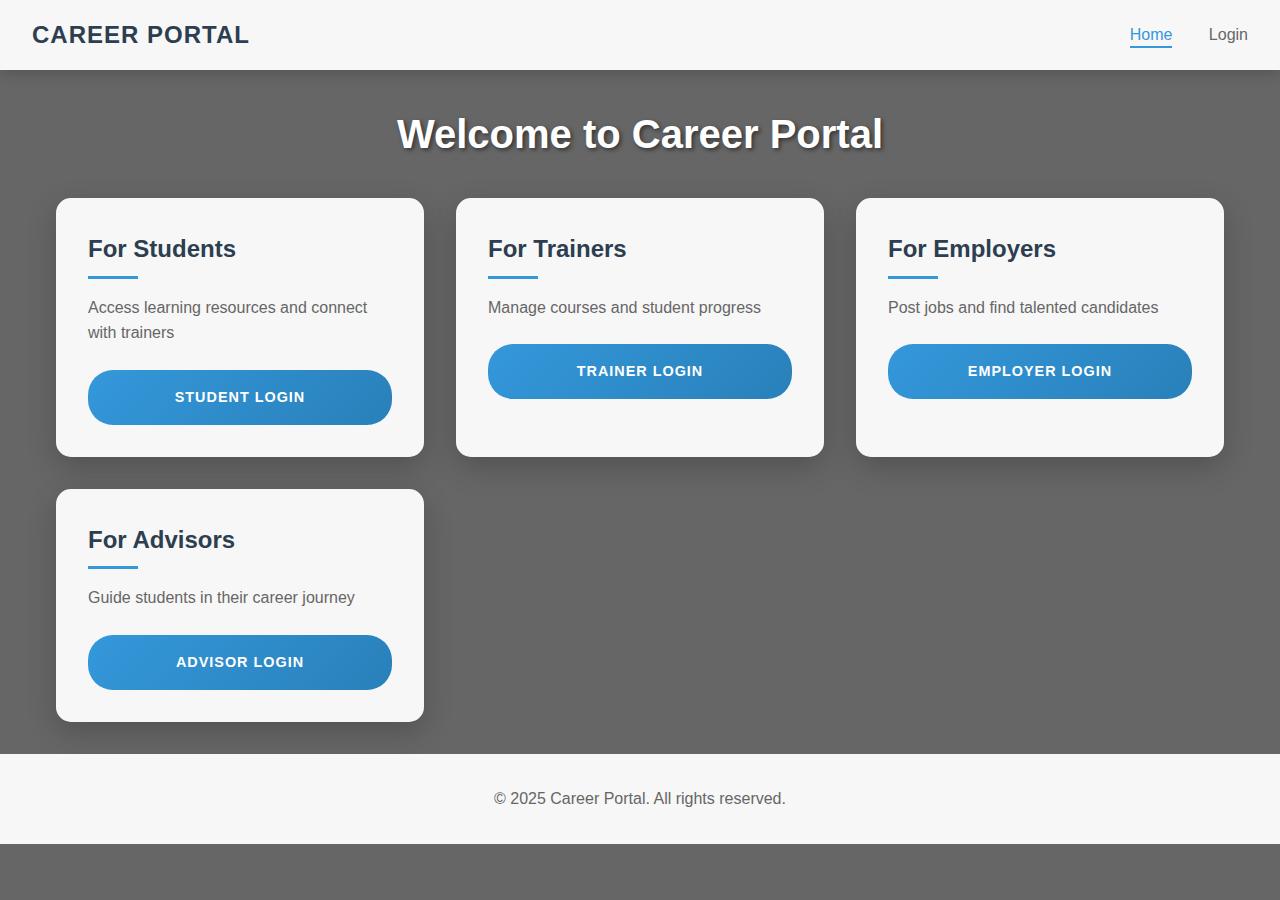
<file: index.html>
<!DOCTYPE html>
<html lang="en">
<head>
    <meta charset="UTF-8">
    <meta name="viewport" content="width=device-width, initial-scale=1.0">
    <title>Career Portal - Dashboard</title>
    <link rel="stylesheet" href="style.css">
</head>
<body>
    <nav class="navbar">
        <div class="logo">Career Portal</div>
        <div class="nav-links">
            <a href="index.html" class="active">Home</a>
            <a href="login.html">Login</a>
        </div>
    </nav>

    <main class="container">
        <h1>Welcome to Career Portal</h1>
        <div class="dashboard-cards">
            <div class="card">
                <h2>For Students</h2>
                <p>Access learning resources and connect with trainers</p>
                <a href="login.html" class="btn">Student Login</a>
            </div>
            <div class="card">
                <h2>For Trainers</h2>
                <p>Manage courses and student progress</p>
                <a href="login.html" class="btn">Trainer Login</a>
            </div>
            <div class="card">
                <h2>For Employers</h2>
                <p>Post jobs and find talented candidates</p>
                <a href="login.html" class="btn">Employer Login</a>
            </div>
            <div class="card">
                <h2>For Advisors</h2>
                <p>Guide students in their career journey</p>
                <a href="login.html" class="btn">Advisor Login</a>
            </div>
        </div>
    </main>

    <footer>
        <p>&copy; 2025 Career Portal. All rights reserved.</p>
    </footer>
</body>
</html>
</file>
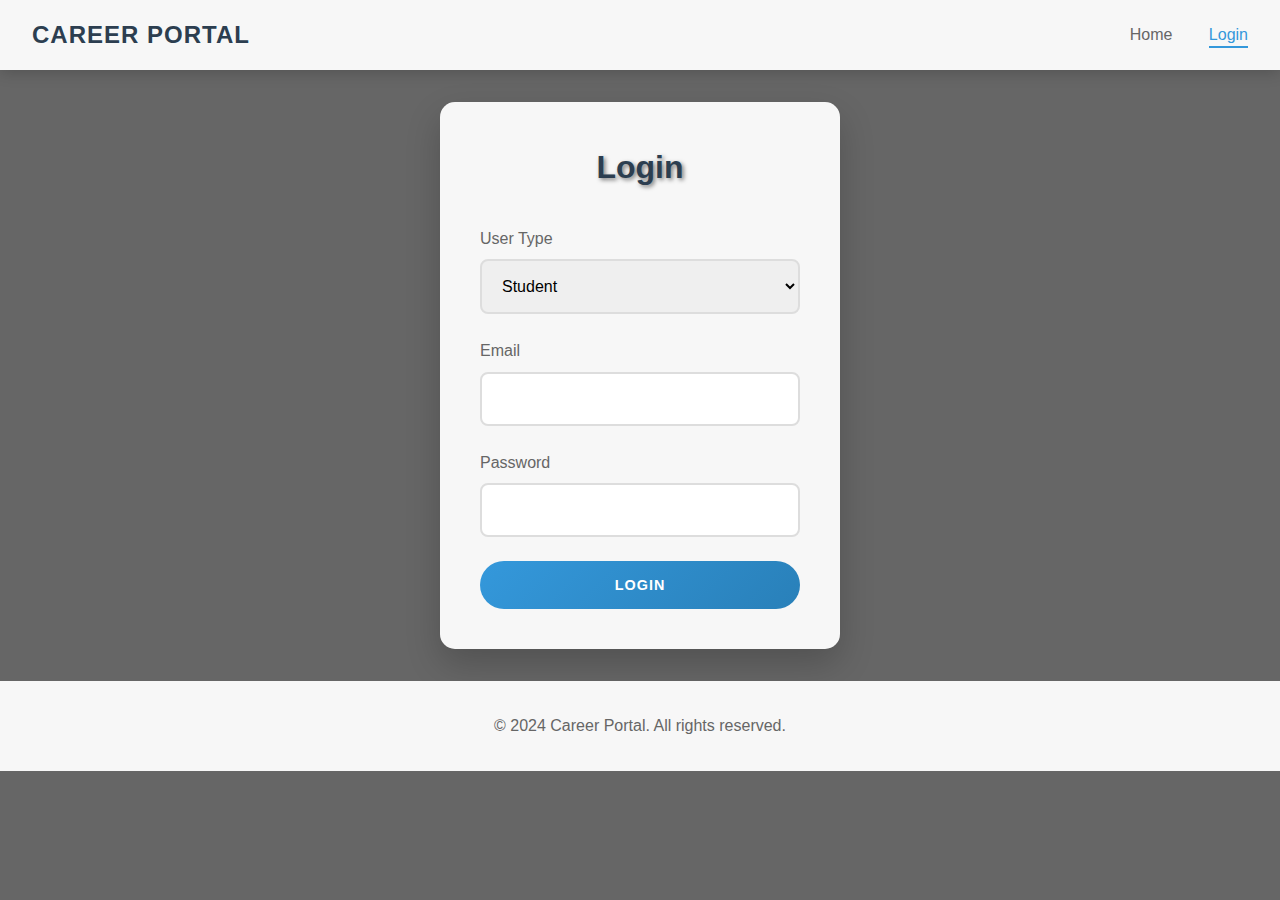
<file: login.html>
<!DOCTYPE html>
<html lang="en">
<head>
    <meta charset="UTF-8">
    <meta name="viewport" content="width=device-width, initial-scale=1.0">
    <title>Career Portal - Login</title>
    <link rel="stylesheet" href="style.css">
</head>
<body>
    <nav class="navbar">
        <div class="logo">Career Portal</div>
        <div class="nav-links">
            <a href="index.html">Home</a>
            <a href="login.html" class="active">Login</a>
        </div>
    </nav>

    <main class="container">
        <div class="login-form">
            <h1>Login</h1>
            <form id="loginForm">
                <div class="form-group">
                    <label for="userType">User Type</label>
                    <select id="userType" required>
                        <option value="student">Student</option>
                        <option value="trainer">Trainer</option>
                        <option value="employer">Employer</option>
                        <option value="advisor">Career Advisor</option>
                    </select>
                </div>
                <div class="form-group">
                    <label for="email">Email</label>
                    <input type="email" id="email" required>
                </div>
                <div class="form-group">
                    <label for="password">Password</label>
                    <input type="password" id="password" required>
                </div>
                <button type="submit" class="btn">Login</button>
            </form>
        </div>
    </main>

    <footer>
        <p>&copy; 2024 Career Portal. All rights reserved.</p>
    </footer>
    <script src="login.js"></script>
</body>
</html>
</file>
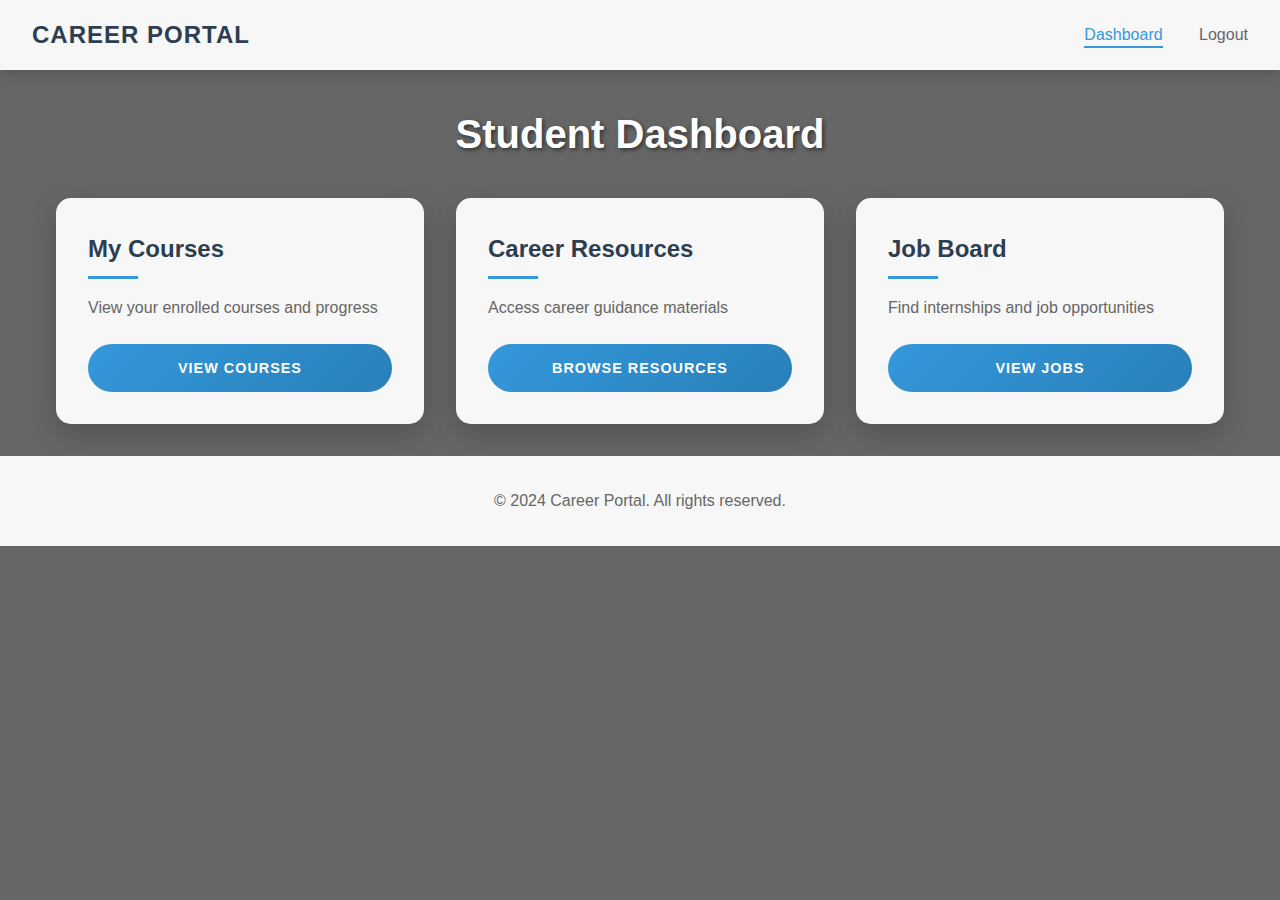
<file: student.html>
<!DOCTYPE html>
<html lang="en">
<head>
    <meta charset="UTF-8">
    <meta name="viewport" content="width=device-width, initial-scale=1.0">
    <title>Student Dashboard - Career Portal</title>
    <link rel="stylesheet" href="style.css">
</head>
<body>
    <nav class="navbar">
        <div class="logo">Career Portal</div>
        <div class="nav-links">
            <a href="#" class="active">Dashboard</a>
            <a href="#" id="logout">Logout</a>
        </div>
    </nav>

    <main class="container">
        <h1>Student Dashboard</h1>
        <div class="dashboard-cards">
            <div class="card">
                <h2>My Courses</h2>
                <p>View your enrolled courses and progress</p>
                <button class="btn">View Courses</button>
            </div>
            <div class="card">
                <h2>Career Resources</h2>
                <p>Access career guidance materials</p>
                <button class="btn">Browse Resources</button>
            </div>
            <div class="card">
                <h2>Job Board</h2>
                <p>Find internships and job opportunities</p>
                <button class="btn">View Jobs</button>
            </div>
        </div>
    </main>

    <footer>
        <p>&copy; 2024 Career Portal. All rights reserved.</p>
    </footer>
    <script src="student.js"></script>
</body>
</html>
</file>
<file: style.css>
/* Reset and base styles */
* {
    margin: 0;
    padding: 0;
    box-sizing: border-box;
}

body {
    font-family: 'Segoe UI', Tahoma, Geneva, Verdana, sans-serif;
    line-height: 1.6;
    color: #333;
    background: linear-gradient(rgba(0, 0, 0, 0.6), rgba(0, 0, 0, 0.6)),
                url('https://images.unsplash.com/photo-1497864149936-d3163f0c0f4b?auto=format&fit=crop&w=1920&q=80');
    background-size: cover;
    background-attachment: fixed;
    background-position: center;
    min-height: 100vh;
}

/* Navigation */
.navbar {
    background-color: rgba(255, 255, 255, 0.95);
    padding: 1rem 2rem;
    box-shadow: 0 2px 15px rgba(0,0,0,0.2);
    display: flex;
    justify-content: space-between;
    align-items: center;
    position: sticky;
    top: 0;
    z-index: 1000;
    animation: slideDown 0.5s ease;
}

.logo {
    font-size: 1.5rem;
    font-weight: bold;
    color: #2c3e50;
    text-transform: uppercase;
    letter-spacing: 1px;
}

.nav-links a {
    color: #666;
    text-decoration: none;
    margin-left: 2rem;
    transition: all 0.3s;
    position: relative;
    padding-bottom: 5px;
}

.nav-links a::after {
    content: '';
    position: absolute;
    width: 0;
    height: 2px;
    bottom: 0;
    left: 0;
    background-color: #3498db;
    transition: width 0.3s;
}

.nav-links a:hover::after,
.nav-links a.active::after {
    width: 100%;
}

.nav-links a:hover,
.nav-links a.active {
    color: #3498db;
}

/* Container */
.container {
    max-width: 1200px;
    margin: 2rem auto;
    padding: 0 1rem;
}

.container h1 {
    color: #fff;
    text-align: center;
    margin-bottom: 2rem;
    font-size: 2.5rem;
    text-shadow: 2px 2px 4px rgba(0,0,0,0.5);
    animation: fadeIn 1s ease;
}

/* Dashboard Cards */
.dashboard-cards {
    display: grid;
    grid-template-columns: repeat(auto-fit, minmax(280px, 1fr));
    gap: 2rem;
    margin-top: 2rem;
}

.card {
    background: rgba(255, 255, 255, 0.95);
    padding: 2rem;
    border-radius: 15px;
    box-shadow: 0 10px 30px rgba(0,0,0,0.2);
    transition: all 0.3s ease;
    animation: slideUp 0.5s ease;
    animation-fill-mode: both;
}

.card:nth-child(1) { animation-delay: 0.1s; }
.card:nth-child(2) { animation-delay: 0.2s; }
.card:nth-child(3) { animation-delay: 0.3s; }
.card:nth-child(4) { animation-delay: 0.4s; }

.card:hover {
    transform: translateY(-10px) scale(1.02);
    box-shadow: 0 15px 40px rgba(0,0,0,0.3);
}

.card h2 {
    color: #2c3e50;
    margin-bottom: 1rem;
    font-size: 1.5rem;
    position: relative;
    padding-bottom: 10px;
}

.card h2::after {
    content: '';
    position: absolute;
    bottom: 0;
    left: 0;
    width: 50px;
    height: 3px;
    background: #3498db;
    transition: width 0.3s;
}

.card:hover h2::after {
    width: 100px;
}

.card p {
    color: #666;
    margin-bottom: 1.5rem;
}

/* Buttons */
.btn {
    display: inline-block;
    padding: 1rem 2rem;
    background: linear-gradient(135deg, #3498db, #2980b9);
    color: #fff;
    text-decoration: none;
    border-radius: 25px;
    border: none;
    cursor: pointer;
    transition: all 0.3s;
    text-transform: uppercase;
    letter-spacing: 1px;
    font-size: 0.9rem;
    font-weight: 600;
    width: 100%;
    text-align: center;
}

.btn:hover {
    background: linear-gradient(135deg, #2980b9, #3498db);
    transform: translateY(-2px);
    box-shadow: 0 5px 15px rgba(52, 152, 219, 0.4);
}

/* Login Form */
.login-form {
    max-width: 400px;
    margin: 2rem auto;
    background: rgba(255, 255, 255, 0.95);
    padding: 2.5rem;
    border-radius: 15px;
    box-shadow: 0 15px 35px rgba(0,0,0,0.2);
    animation: fadeIn 0.8s ease;
}

.login-form h1 {
    color: #2c3e50;
    text-align: center;
    margin-bottom: 2rem;
    font-size: 2rem;
}

.form-group {
    margin-bottom: 1.5rem;
}

.form-group label {
    display: block;
    margin-bottom: 0.5rem;
    color: #666;
    font-weight: 500;
}

.form-group input,
.form-group select {
    width: 100%;
    padding: 1rem;
    border: 2px solid #ddd;
    border-radius: 8px;
    font-size: 1rem;
    transition: all 0.3s;
}

.form-group input:focus,
.form-group select:focus {
    border-color: #3498db;
    box-shadow: 0 0 0 3px rgba(52, 152, 219, 0.2);
    outline: none;
}

/* Footer */
footer {
    text-align: center;
    padding: 2rem;
    background: rgba(255, 255, 255, 0.95);
    margin-top: 2rem;
    color: #666;
    position: relative;
    z-index: 1;
}

/* Animations */
@keyframes slideDown {
    from {
        transform: translateY(-100%);
        opacity: 0;
    }
    to {
        transform: translateY(0);
        opacity: 1;
    }
}

@keyframes slideUp {
    from {
        transform: translateY(50px);
        opacity: 0;
    }
    to {
        transform: translateY(0);
        opacity: 1;
    }
}

@keyframes fadeIn {
    from {
        opacity: 0;
    }
    to {
        opacity: 1;
    }
}

/* Responsive Design */
@media (max-width: 768px) {
    .navbar {
        flex-direction: column;
        text-align: center;
        padding: 1rem;
    }

    .nav-links {
        margin-top: 1rem;
    }

    .nav-links a {
        margin: 0 1rem;
    }

    .container h1 {
        font-size: 2rem;
    }

    .card {
        padding: 1.5rem;
    }
}
</file>
